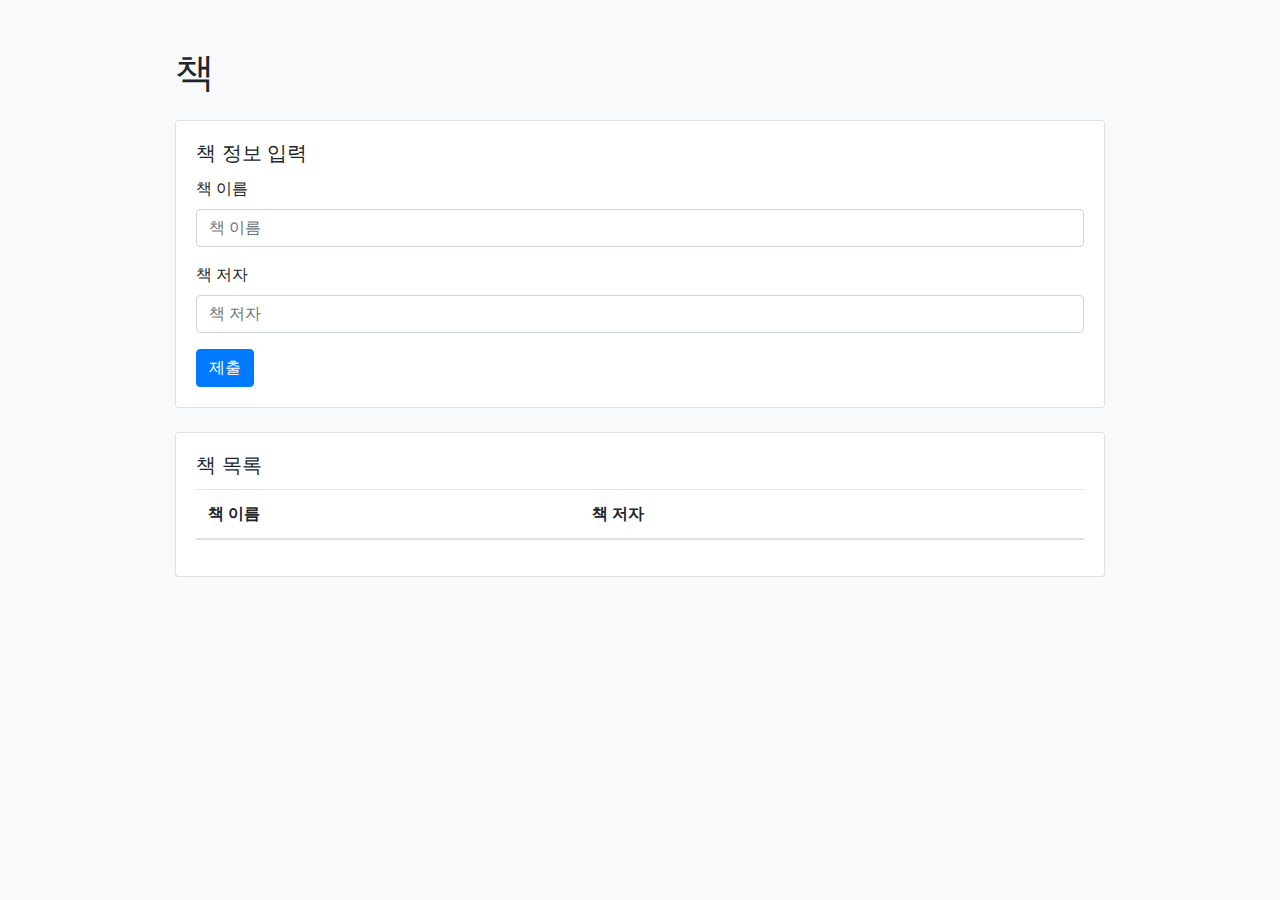
<file: books/index.html>
<!DOCTYPE html>
<html lang="ko">
<head>
    <meta charset="UTF-8">
    <meta name="viewport" content="width=device-width, initial-scale=1.0">
    <title>책 정보</title>
    <link rel="stylesheet" href="https://stackpath.bootstrapcdn.com/bootstrap/4.5.2/css/bootstrap.min.css">
    <link rel="stylesheet" href="style.css">
</head>
<body>
    <div class="container mt-5">
        <h1 class="mb-4">책</h1>
        <div class="card mb-4">
            <div class="card-body">
                <h5 class="card-title">책 정보 입력</h5>
                <div id="bookForm">
                    <div class="form-group">
                        <label for="bookTitle">책 이름</label>
                        <input type="text" class="form-control" id="bookTitle" placeholder="책 이름">
                    </div>
                    <div class="form-group">
                        <label for="bookAuthor">책 저자</label>
                        <input type="text" class="form-control" id="bookAuthor" placeholder="책 저자">
                    </div>
                    <button type="button" class="btn btn-primary" onclick="submit()">제출</button>
                </div>
            </div>
        </div>

        <div class="card">
            <div class="card-body">
                <h5 class="card-title">책 목록</h5>
                <table class="table table-striped">
                    <thead>
                        <tr>
                            <th scope="col">책 이름</th>
                            <th scope="col">책 저자</th>
                            <th scope="col"></th>
                        </tr>
                    </thead>
                    <tbody id="bookList">
                    </tbody>
                </table>
            </div>
        </div>
    </div>

    <script src="https://code.jquery.com/jquery-3.5.1.slim.min.js"></script>
    <script src="https://cdn.jsdelivr.net/npm/@popperjs/core@2.5.3/dist/umd/popper.min.js"></script>
    <script src="https://stackpath.bootstrapcdn.com/bootstrap/4.5.2/js/bootstrap.min.js"></script>
    <script src="script.js"></script>
</body>
</html>
</file>
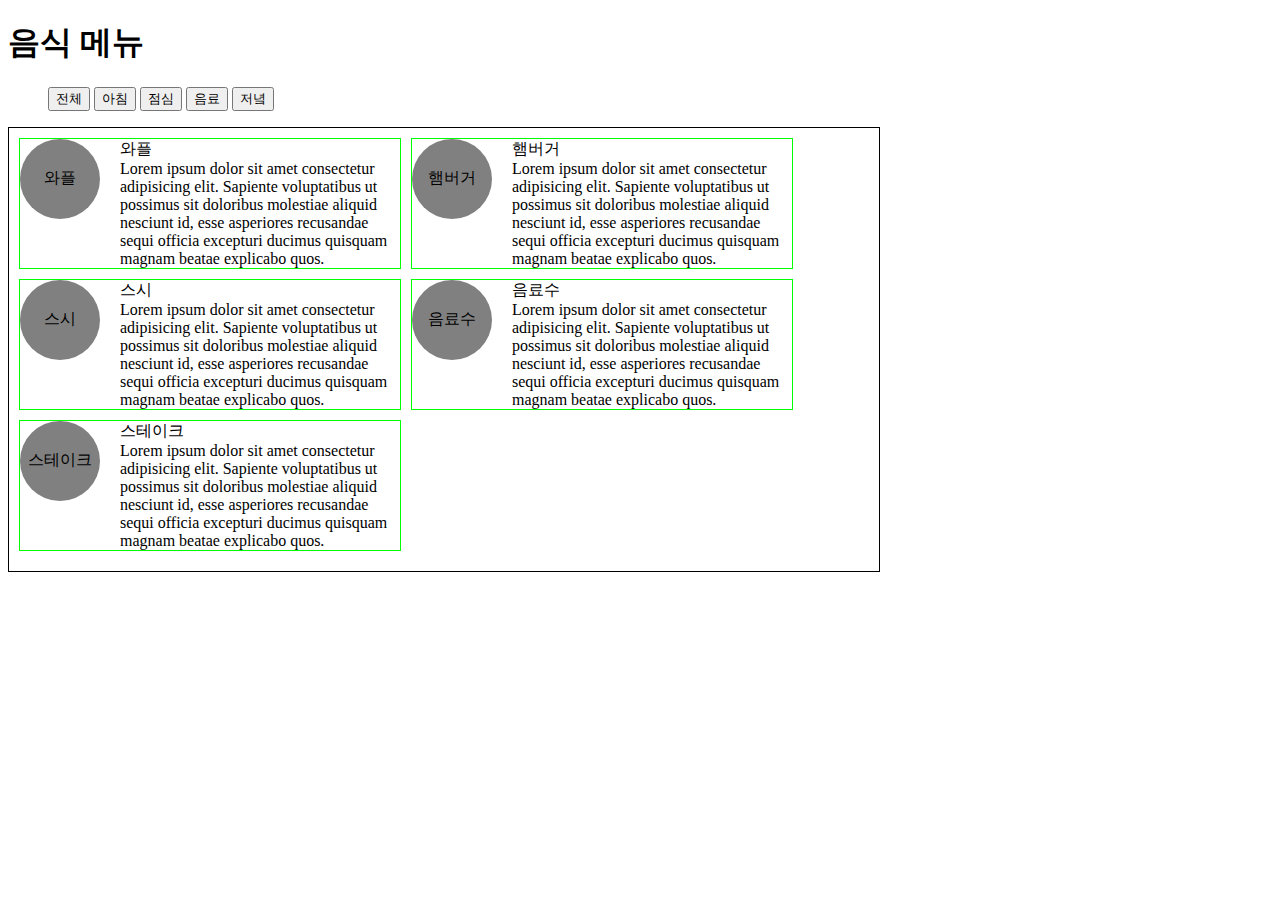
<file: menu/index.html>
<!DOCTYPE html>
<html lang="en">
<head>
    <meta charset="UTF-8">
    <meta name="viewport" content="width=device-width, initial-scale=1.0">
    <title>Document</title>
    <link rel="stylesheet" href="./style.css">
</head>
<body>
    <h1>음식 메뉴</h1>
    <ul>
        <button id="all" onclick="c('0')">전체</button>
        <button id="breakfast" onclick="c('1')">아침</button>
        <button id="lunch" onclick="c('2')">점심</button>
        <button id="shakes" onclick="c('3')">음료</button>
        <button id="dinner" onclick="c('4')">저녘</button>
    </ul>
    <div class="food-container" id="all-container">
        <div class="food">
            <div class="img">와플</div>
            <div class="desc">
                와플
                <br>
                Lorem ipsum dolor sit amet consectetur adipisicing elit. Sapiente voluptatibus ut possimus sit doloribus molestiae aliquid nesciunt id, esse asperiores recusandae sequi officia excepturi ducimus quisquam magnam beatae explicabo quos.
            </div>
        </div>
        <div class="food">
            <div class="img">햄버거</div>
            <div class="desc">
                햄버거
                <br>
                Lorem ipsum dolor sit amet consectetur adipisicing elit. Sapiente voluptatibus ut possimus sit doloribus molestiae aliquid nesciunt id, esse asperiores recusandae sequi officia excepturi ducimus quisquam magnam beatae explicabo quos.
            </div>
        </div>
        <div class="food">
            <div class="img">스시</div>
            <div class="desc">
                스시
                <br>
                Lorem ipsum dolor sit amet consectetur adipisicing elit. Sapiente voluptatibus ut possimus sit doloribus molestiae aliquid nesciunt id, esse asperiores recusandae sequi officia excepturi ducimus quisquam magnam beatae explicabo quos.
            </div>
        </div>
        <div class="food">
            <div class="img">음료수</div>
            <div class="desc">
                음료수
                <br>
                Lorem ipsum dolor sit amet consectetur adipisicing elit. Sapiente voluptatibus ut possimus sit doloribus molestiae aliquid nesciunt id, esse asperiores recusandae sequi officia excepturi ducimus quisquam magnam beatae explicabo quos.
            </div>
        </div>
        <div class="food">
            <div class="img">스테이크</div>
            <div class="desc">
                스테이크
                <br>
                Lorem ipsum dolor sit amet consectetur adipisicing elit. Sapiente voluptatibus ut possimus sit doloribus molestiae aliquid nesciunt id, esse asperiores recusandae sequi officia excepturi ducimus quisquam magnam beatae explicabo quos.
            </div>
        </div>
    </div>
    <div class="food-container" id="breakfast-container">
        <div class="food">
            <div class="img">와플</div>
            <div class="desc">
                와플
                <br>
                Lorem ipsum dolor sit amet consectetur adipisicing elit. Sapiente voluptatibus ut possimus sit doloribus molestiae aliquid nesciunt id, esse asperiores recusandae sequi officia excepturi ducimus quisquam magnam beatae explicabo quos.
            </div>
        </div>
    </div>
    <div class="food-container" id="lunch-container">
        <div class="food">
            <div class="img">햄버거</div>
            <div class="desc">
                햄버거
                <br>
                Lorem ipsum dolor sit amet consectetur adipisicing elit. Sapiente voluptatibus ut possimus sit doloribus molestiae aliquid nesciunt id, esse asperiores recusandae sequi officia excepturi ducimus quisquam magnam beatae explicabo quos.
            </div>
        </div>
        <div class="food">
            <div class="img">스시</div>
            <div class="desc">
                스시
                <br>
                Lorem ipsum dolor sit amet consectetur adipisicing elit. Sapiente voluptatibus ut possimus sit doloribus molestiae aliquid nesciunt id, esse asperiores recusandae sequi officia excepturi ducimus quisquam magnam beatae explicabo quos.
            </div>
        </div>
    </div>
    <div class="food-container" id="shakes-container">
        <div class="food">
            <div class="img">음료수</div>
            <div class="desc">
                음료수
                <br>
                Lorem ipsum dolor sit amet consectetur adipisicing elit. Sapiente voluptatibus ut possimus sit doloribus molestiae aliquid nesciunt id, esse asperiores recusandae sequi officia excepturi ducimus quisquam magnam beatae explicabo quos.
            </div>
        </div>
    </div>
    <div class="food-container" id="dinner-container">
        <div class="food">
            <div class="img">스테이크</div>
            <div class="desc">
                스테이크
                <br>
                Lorem ipsum dolor sit amet consectetur adipisicing elit. Sapiente voluptatibus ut possimus sit doloribus molestiae aliquid nesciunt id, esse asperiores recusandae sequi officia excepturi ducimus quisquam magnam beatae explicabo quos.
            </div>
        </div>
    </div>
    <script src="./script.js"></script>
</body>
</html>
</file>
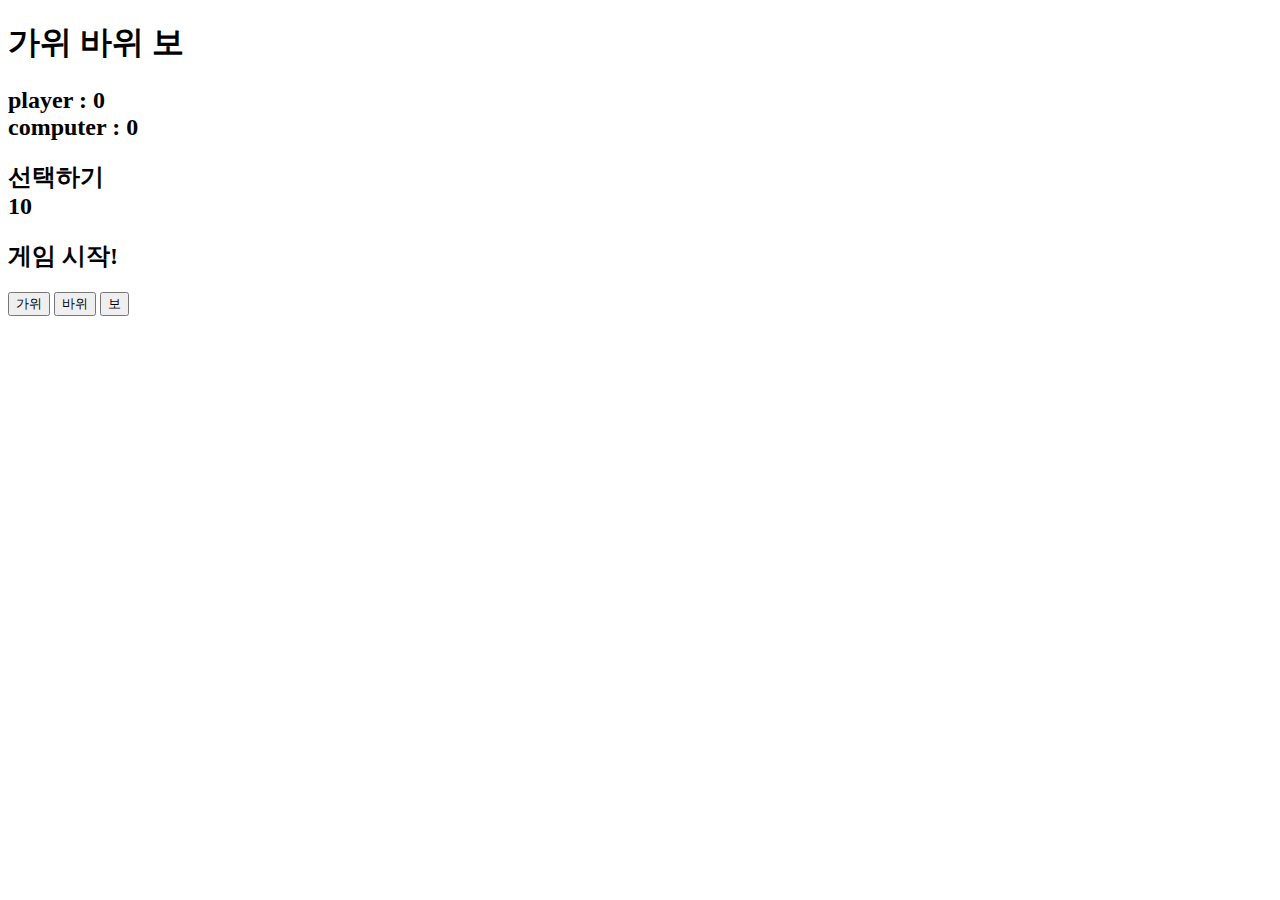
<file: rsp/index.html>
<!DOCTYPE html>
<html lang="en">
<head>
    <meta charset="UTF-8">
    <meta name="viewport" content="width=device-width, initial-scale=1.0">
    <title>Document</title>
    <style href="./style.css"></style>
</head>
<body>
    <h1>가위 바위 보</h1>
    <h2>
        player : <span id="player"></span>
        <br>
        computer : <span id="computer"></span>
    </h2>
    <h2>
        선택하기<br>
        <span id="count"></span>
    </h2>
    <h2 id="result"></h2>
    <div>
        <button onclick="game('0')">가위</button>
        <button onclick="game('1')">바위</button>
        <button onclick="game('2')">보</button>
    </div>
    <h2 id="result"></h2>
    <script src="./script.js"></script>
</body>
</html>
</file>
<file: books/style.css>
body {
    background-color: #f8f9fa;
}
.container {
    max-width: 960px;
}
.delete-btn {
    cursor: pointer;
}
</file>
<file: menu/style.css>
.food-container {
    width: 850px;
    border: 1px solid black;

    display: flex;
    flex-direction: row; 
    flex-wrap: wrap;

    padding: 10px;

}

.food {
    width: 380px;
    border: 1px solid lime;
    display: flex;
    align-items: stretch;
    margin-right: 10px;
    margin-bottom: 10px;

    
}

.food .img {
    width: 80px;  
    height: 80px;  
    background-color: gray; 
    display: flex; 
    align-items: center;
    justify-content: center;
    margin-right: 20px;

    border-radius: 50%;
}
.food > .desc { 
    flex: 1; 
}
</file>
